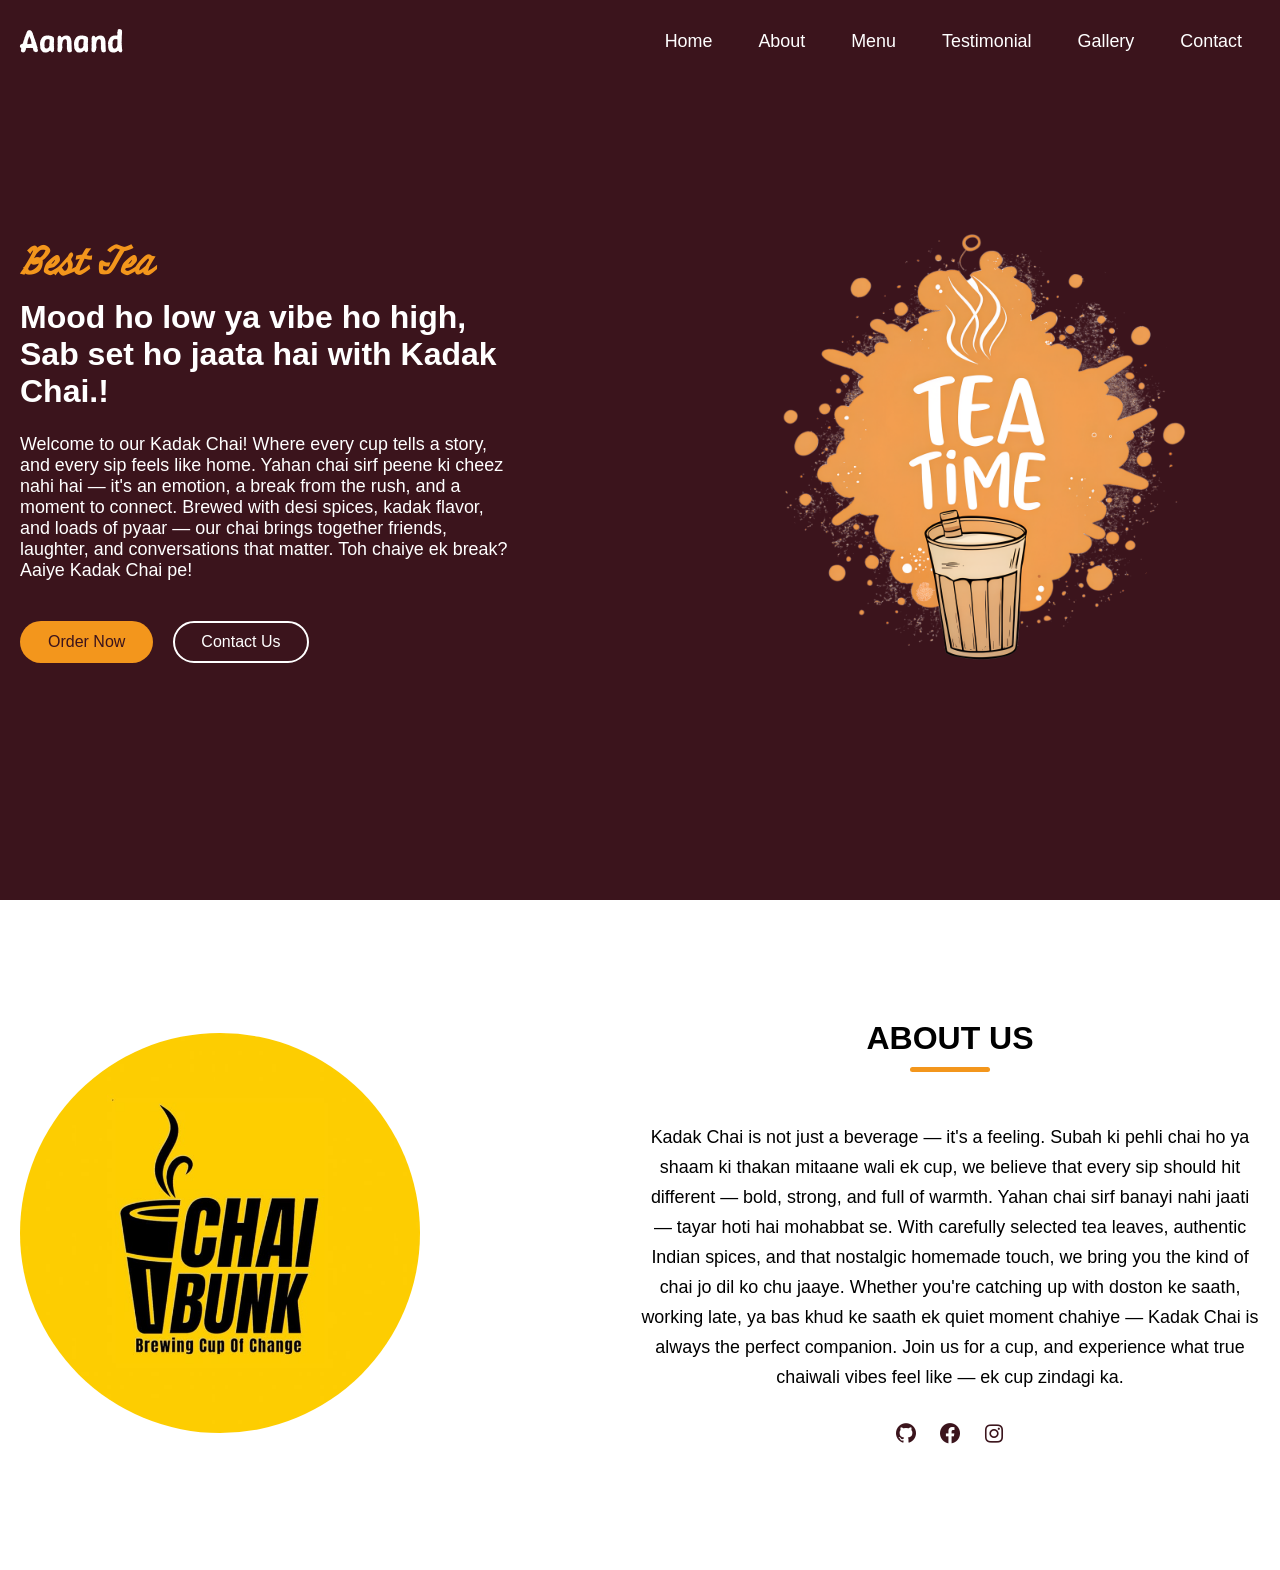
<file: PRODIGY_INFOTECH/index.html>
<!DOCTYPE html>
<html lang="en">
  <head>
    <meta charset="UTF-8" />
    <meta name="viewport" content="width=device-width, initial-scale=1.0" />
    <title>🍵Aanand Tapri - Chai App</title>
    <link rel="stylesheet" href="style.css" />

    <link
      href="https://unpkg.com/boxicons@2.1.4/css/boxicons.min.css"
      rel="stylesheet"
    />

   <link rel="stylesheet" href="https://cdnjs.cloudflare.com/ajax/libs/font-awesome/6.7.2/css/all.min.css">
  </head>
  <body>
    <!-- header/navbar -->
    <header>
      <nav class="navbar section-content">
        <a href="#" class="nav-logo">
          <h2 class="logo-text">Aanand</h2>
        </a>
        <ul class="nav-menu">
          <button id="menu-close-button" class="fas fa-times"></button>
          <li class="nav-item">
            <a href="#" class="nav-link">Home</a>
          </li>
          <li class="nav-item">
            <a href="#" class="nav-link">About</a>
          </li>
          <li class="nav-item">
            <a href="#" class="nav-link">Menu</a>
          </li>
          <li class="nav-item">
            <a href="#" class="nav-link">Testimonial</a>
          </li>
          <li class="nav-item">
            <a href="#" class="nav-link">Gallery</a>
          </li>
          <li class="nav-item">
            <a href="#" class="nav-link">Contact </a>
          </li>
        </ul>
        <button id="menu-open-button" class="fas fa-bars"></button>
      </nav>
    </header>

    <main>
      <section class="hero-section">
        <div class="section-content">
          <div class="hero-details">
            <h2 class="title">Best Tea</h2>
            <h3 class="subtitle">
              Mood ho low ya vibe ho high, Sab set ho jaata hai with Kadak
              Chai.!
            </h3>
            <p class="description">
              Welcome to our Kadak Chai! Where every cup tells a story, and
              every sip feels like home. Yahan chai sirf peene ki cheez nahi hai
              — it's an emotion, a break from the rush, and a moment to connect.
              Brewed with desi spices, kadak flavor, and loads of pyaar — our
              chai brings together friends, laughter, and conversations that
              matter. Toh chaiye ek break? Aaiye Kadak Chai pe!
            </p>
            <div class="buttons">
              <a href="#" class="button order-now">Order Now</a>
              <a href="#" class="button contact-us">Contact Us</a>
            </div>
          </div>
          <div class="hero-image-wrapper">
            <img
              src="ASSETS/—Pngtree—tea time illustration steaming glass_20969506.png"
              alt="Hero"
              class="hero-image"
            />
          </div>
        </div>
      </section>

       <!-- About section -->
      <section class="about-section">
        <div class="section-content">
          <div class="about-image-wrapper">
            <img src="ASSETS/about us.jpg" alt="About" class="about-image" />
          </div>
          <div class="about-details">
            <h2 class="section-title">About Us</h2>
            <p class="text">
              Kadak Chai is not just a beverage — it's a feeling. Subah ki pehli
              chai ho ya shaam ki thakan mitaane wali ek cup, we believe that
              every sip should hit different — bold, strong, and full of warmth.
              Yahan chai sirf banayi nahi jaati — tayar hoti hai mohabbat se.
              With carefully selected tea leaves, authentic Indian spices, and
              that nostalgic homemade touch, we bring you the kind of chai jo
              dil ko chu jaaye. Whether you're catching up with doston ke saath,
              working late, ya bas khud ke saath ek quiet moment chahiye — Kadak
              Chai is always the perfect companion. Join us for a cup, and
              experience what true chaiwali vibes feel like — ek cup zindagi ka.
            </p>
            <div class="social-link-list">
              <a href="#" class="social-link"><i class="bx bxl-github"></i></a>
              <a href="#" class="social-link"
                ><i class="bx bxl-facebook-circle"></i
              ></a>
              <a href="#" class="social-link"
                ><i class="bx bxl-instagram"></i
              ></a>
            </div>
          </div>
        </div>
      </section> 
    </main> 

    <script src="script.js"></script>
  </body>
</html>
</file>
<file: PRODIGY_INFOTECH/style.css>
@import url('https://fonts.googleapis.com/css2?family=Miniver&family=Winky+Rough:ital,wght@1,700&display=swap');


* {
  margin: 0;
  padding: 0;
  box-sizing: border-box;
  font-family: "Segoe UI", Tahoma, Geneva, Verdana, sans-serif;
}

:root {
  /* colors */
  --white-color: #fff;
  --dark-color: #252525;
  --primary-color: #3b141c;
  --secondary-color: #f3961c;
  --light-pink: #faf4f5;
  --medium-gray-color: #ccc;

  /* font size */

  --font-size-s: 0.9rem;
  --font-size-n: 1rem;
  --font-size-m: 1.12rem;
  --font-size-l: 1.5rem;
  --font-size-xl: 2rem;
  --font-size-xxl: 2.3rem;

  /* font wegiht */

  --font-weghit-normal: 400;
  --font-weghit-medium: 500;
  --font-weghit-semi-bold: 600;
  --font-weghit-bold: 700;

  /* border radius */

  --border-radius-s: 8px;
  --border-radius-m: 30px;
  --border-radius-circle: 50%;

  /* site max-width */
  --site-max-width: 1600px;
}

/* styling the whole site  */
ul {
  list-style: none;
}

a {
  text-decoration: none;
}
button {
  cursor: pointer;
  border: none;
  background: none;
}
img {
  width: 100%;
}

.section-content {
  margin: 0 auto;
  padding: 0 20px;
  max-width: var(--site-max-width);
}

.section-title{
  text-align: center;
  padding: 30px 0 80px;
  text-transform: uppercase;
  font-size: var(--font-size-xl);
 
}

.section-title::after{
  content: '';
  width: 80px;
  height: 5px;
  display: block;
  margin: 10px auto 0;
  border-radius: var(--border-radius-s);
  background: var(--secondary-color);
}

/* navbar  */
header {
  background: var(--primary-color);
  position: fixed;
  width: 100%;
  z-index: 5;
}

header .navbar {
  display: flex;
  padding: 20px;
  align-items: center;
  justify-content: space-between;
}

.navbar .nav-logo .logo-text {
  color: var(--white-color);
  font-size: var(--font-size-xl);
  font-weight: var(--font-weghit-semi-bold);
  font-family: "Winky Rough", sans-serif;
 
}

.navbar .nav-menu {
  display: flex;
  gap: 10px;
}

.navbar .nav-menu .nav-link {
  padding: 10px 18px;
  color: var(--white-color);
  font-size: var(--font-size-m);
  border-radius: var(--border-radius-m);
  transition: 0.3s ease-in-out;
}

.navbar .nav-menu .nav-link:hover {
  color: var(--primary-color);
  background: var(--secondary-color);
}

.navbar #menu-close-button,
.navbar #menu-open-button {
  display: none;
}

/* hero section */
.hero-section {
  min-height: 100vh;
  background: var(--primary-color);
}

.hero-section .section-content {
  display: flex;
  align-items: center;
  min-height: 100vh;
  color: var(--white-color);
  justify-content: space-between;
}

.hero-section .hero-details .title {
  font-size: var(--font-size-xxl);
  color: var(--secondary-color);
  font-style: italic;
  font-family: "Miniver", cursive;
}

.hero-section .hero-details .subtitle {
  margin-top: 8px;
  max-width: 70%;
  font-size: var(--font-size-xl);
  font-weight: var(--font-weghit-semi-bold);
}

.hero-section .hero-details .description {
  max-width: 70%;
  margin: 24px 0 40px;
  font-size: var(--font-size-m);
}

.hero-section .hero-details .buttons {
  display: flex;
  gap: 20px;
}
.hero-section .hero-details .button {
  padding: 10px 26px;
  color: var(--primary-color);
  border: 2px solid transparent;
  border-radius: var(--border-radius-m);
  background: var(--secondary-color);
  font-weight: var(--font-weghit-medium);
}

.hero-section .hero-details .button:hover,
.hero-section .hero-details .contact-us {
  color: var(--white-color);
  border-color: var(--white-color);
  background: transparent;
}

.hero-section .hero-details .contact-us:hover {
  color: var(--primary-color);
  border-color: var(--secondary-color);
  background: var(--secondary-color);
}

.hero-section .hero-image-wrapper {
  max-width: 500px;
  margin-right: 30px;
}

.about-section {
  padding: 120px 0;
}

.about-section .section-content {
  display: flex;
  gap: 40px;
  justify-content: space-between;
  align-items: center;
}

.about-section .about-image-wrapper .about-image{
  width: 400px;
  height: 400px;
  object-fit: cover;
  border-radius: var(--border-radius-circle);
}

.about-section .about-details .section-title{
  padding: 0;
}

.about-section .about-details{
  max-width: 50%;
}

.about-section .about-details .text{
  line-height: 30px;
  margin: 50px 0 30px;
  text-align: center;
  font-size: var(--font-size-m);
}

.about-section .social-link-list{
  display: flex;
  gap: 20px;
  justify-content: center;
}

.about-section .social-link-list .social-link{
  color: var(--primary-color);
  font-size: var(--font-size-l);
  transition: 0.2s ease;
}

.about-section .social-link-list .social-link:hover{
  color: var(--secondary-color);
}

/* responsive   */
@media screen and (max-width: 900px) {
  :root {
    --font-size-m: 1rem;
    --font-size-l: 1.3rem;
    --font-size-xl: 1.5rem;
    --font-size-xxl: 1.8rem;
  }

  body.mobile-menu header::before {
    content: "";
    position: fixed;
    left: 0;
    top: 0;
    height: 100%;
    width: 100%;
    backdrop-filter: blur(5px);
    background: rgba(0, 0, 0, 0.2);
  }

  .navbar #menu-open-button,
  .navbar #menu-close-button {
    display: block;
    font-size: var(--font-size-l);
  }

  .navbar .nav-menu {
    display: block;
    position: fixed;
    left: -300px;
    top: 0;
    height: 100vh;
    width: 300px;
    display: flex;
    flex-direction: column;
    align-items: center;
    padding: 100px;
    background: var(--white-color);
    transition: left 0.3s ease-in-out;
  }

  .navbar #menu-close-button {
    position: absolute;
    right: 30px;
    top: 30px;
  }
  .navbar #menu-open-button {
    color: var(--white-color);
  }
  body.mobile-menu .navbar .nav-menu {
    left: 0;
  }

  .navbar .nav-menu .nav-link {
    color: var(--dark-color);
    display: block;
    margin-top: 15px;
  }
  .hero-section .section-content {
    flex-direction: column-reverse;
    justify-content: center;
    text-align: center;
    align-items: center;
    gap: 40px;
    padding: 30px 20px 20px;
  }

  .hero-section .hero-image-wrapper {
    max-width: 270px;
    margin-right: 0;
  }

  .hero-section .hero-details .subtitle,
  .hero-section .hero-details .description {
    max-width: 100%;
  }

  .hero-section .hero-details .buttons {
    justify-content: center;
  }

  .about-section .section-content{
    gap: 70px;
    flex-direction: column;
   }

   .about-section .about-image-wrapper .about-image{
    width: 100%;
    height: 100%;
    max-width: 250px;
    aspect-ratio: 1;
   }
}
</file>
